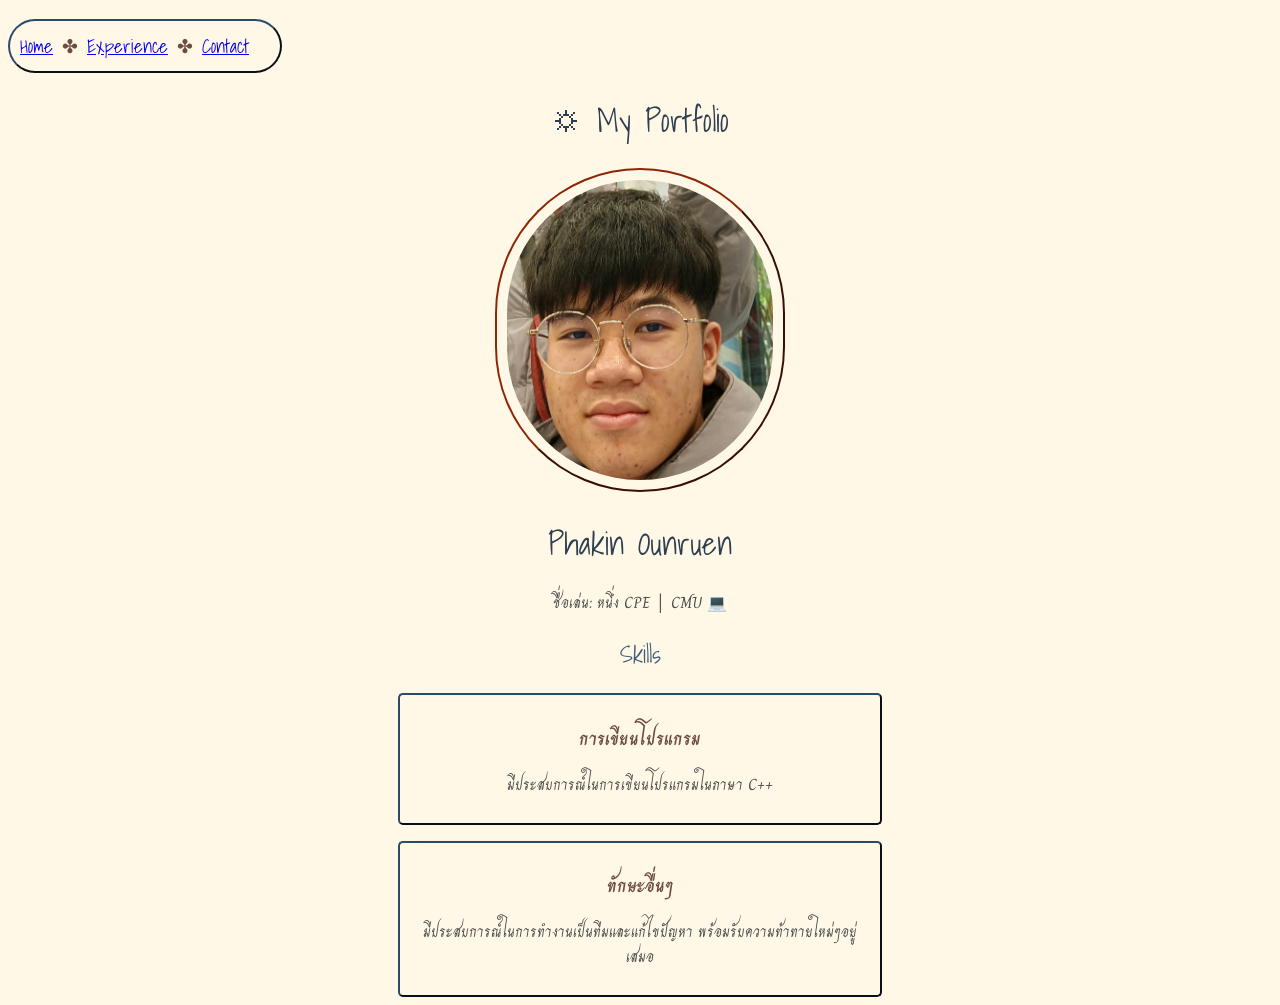
<file: index.html>
<!doctype html>
<html lang="en">
  <head>
    <meta charset="UTF-8" />
    <meta name="viewport" content="width=device-width, initial-scale=1.0" />
    <title>My Portfolio</title>
    <link rel="preconnect" href="https://fonts.googleapis.com" />
    <link rel="preconnect" href="https://fonts.gstatic.com" crossorigin />
    <link
      href="https://fonts.googleapis.com/css2?family=Charm:wght@400;700&family=Playfair+Display:ital,wght@0,400..900;1,400..900&family=Shadows+Into+Light&display=swap"
      rel="stylesheet"
    />
    <link
      href="https://fonts.googleapis.com/css2?family=Charm:wght@400;700&family=Kodchasan:ital,wght@0,200;0,300;0,400;0,500;0,600;0,700;1,200;1,300;1,400;1,500;1,600;1,700&family=Playfair+Display:ital,wght@0,400..900;1,400..900&family=Shadows+Into+Light&display=swap"
      rel="stylesheet"
    />
    <link rel="stylesheet" href="style.css" />
  </head>
  <body>
    <h3 class="engfont icon">
      <a href="index.html">Home</a>
      ✤
      <a href="experience.html">Experience</a>
      ✤
      <a href="contact.html">Contact </a>
    </h3>
    <h1 class="engfont center">⛭ My Portfolio</h1>
    <div style="text-align: center">
      <img class="profile" src="images/profile.jpg" height="300px" width="auto" />
      <h1 class="engfont">Phakin Ounruen</h1>
      <p class="thaifont">ชื่อเล่น: หนึ่ง CPE │ CMU 💻</p>
      <h2 class="engfont">Skills</h2>
      <div class="thaifont myDiv">
        <h3>การเขียนโปรแกรม</h3>
        <p>มีประสบการณ์ในการเขียนโปรแกรมในภาษา C++</p>
      </div>
      <p> </p>
      <div class="thaifont myDiv">
        <h3>ทักษะอื่นๆ</h3>
        <p>
          มีประสบการณ์ในการทำงานเป็นทีมและแก้ไขปัญหา
          พร้อมรับความท้าทายใหม่ๆอยู่เสมอ
        </p>
      </div>
    </div>
  </body>
</html>
</file>
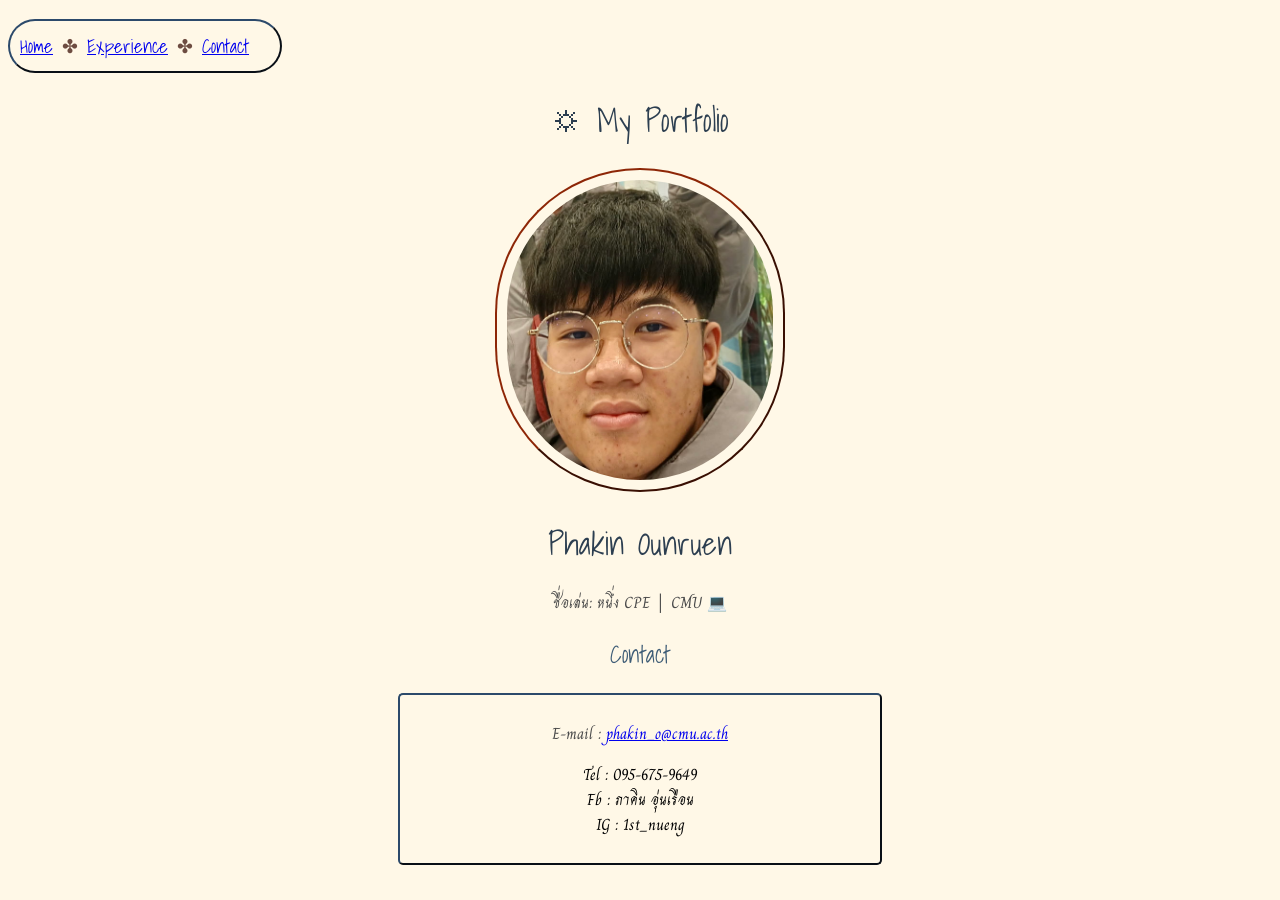
<file: contact.html>
<!doctype html>
<html lang="en">
  <head>
    <meta charset="UTF-8" />
    <meta name="viewport" content="width=device-width, initial-scale=1.0" />
    <title>Document</title>
    <link rel="preconnect" href="https://fonts.googleapis.com" />
    <link rel="preconnect" href="https://fonts.gstatic.com" crossorigin />
    <link
      href="https://fonts.googleapis.com/css2?family=Charm:wght@400;700&family=Playfair+Display:ital,wght@0,400..900;1,400..900&family=Shadows+Into+Light&display=swap"
      rel="stylesheet"
    />
    <link
      href="https://fonts.googleapis.com/css2?family=Charm:wght@400;700&family=Kodchasan:ital,wght@0,200;0,300;0,400;0,500;0,600;0,700;1,200;1,300;1,400;1,500;1,600;1,700&family=Playfair+Display:ital,wght@0,400..900;1,400..900&family=Shadows+Into+Light&display=swap"
      rel="stylesheet"
    />
    <link rel="stylesheet" href="style.css" />
  </head>
  <body>
    <h3 class="engfont icon">
      <a href="index.html">Home</a>
      ✤
      <a href="experience.html">Experience</a>
      ✤
      <a href="contact.html">Contact </a>
    </h3>
    <h1 class="engfont center">⛭ My Portfolio</h1>
    <div style="text-align: center">
      <img class="profile" src="images/profile.jpg" height="300px" width="auto" />
      <h1 class="engfont">Phakin Ounruen</h1>
      <p class="thaifont">ชื่อเล่น: หนึ่ง CPE │ CMU 💻</p>
      <h2 class="engfont">Contact</h2>
      <div class="thaifont myDiv">
        <p>E-mail : <a href="mailto:phakin_o@cmu.ac.th">phakin_o@cmu.ac.th</a> <div>Tel : 095-675-9649</div> <div>Fb : ภาคิน อุ่นเรือน</div>IG : 1st_nueng</p>
      </div>
      </div>
    </body>
</html>
</file>
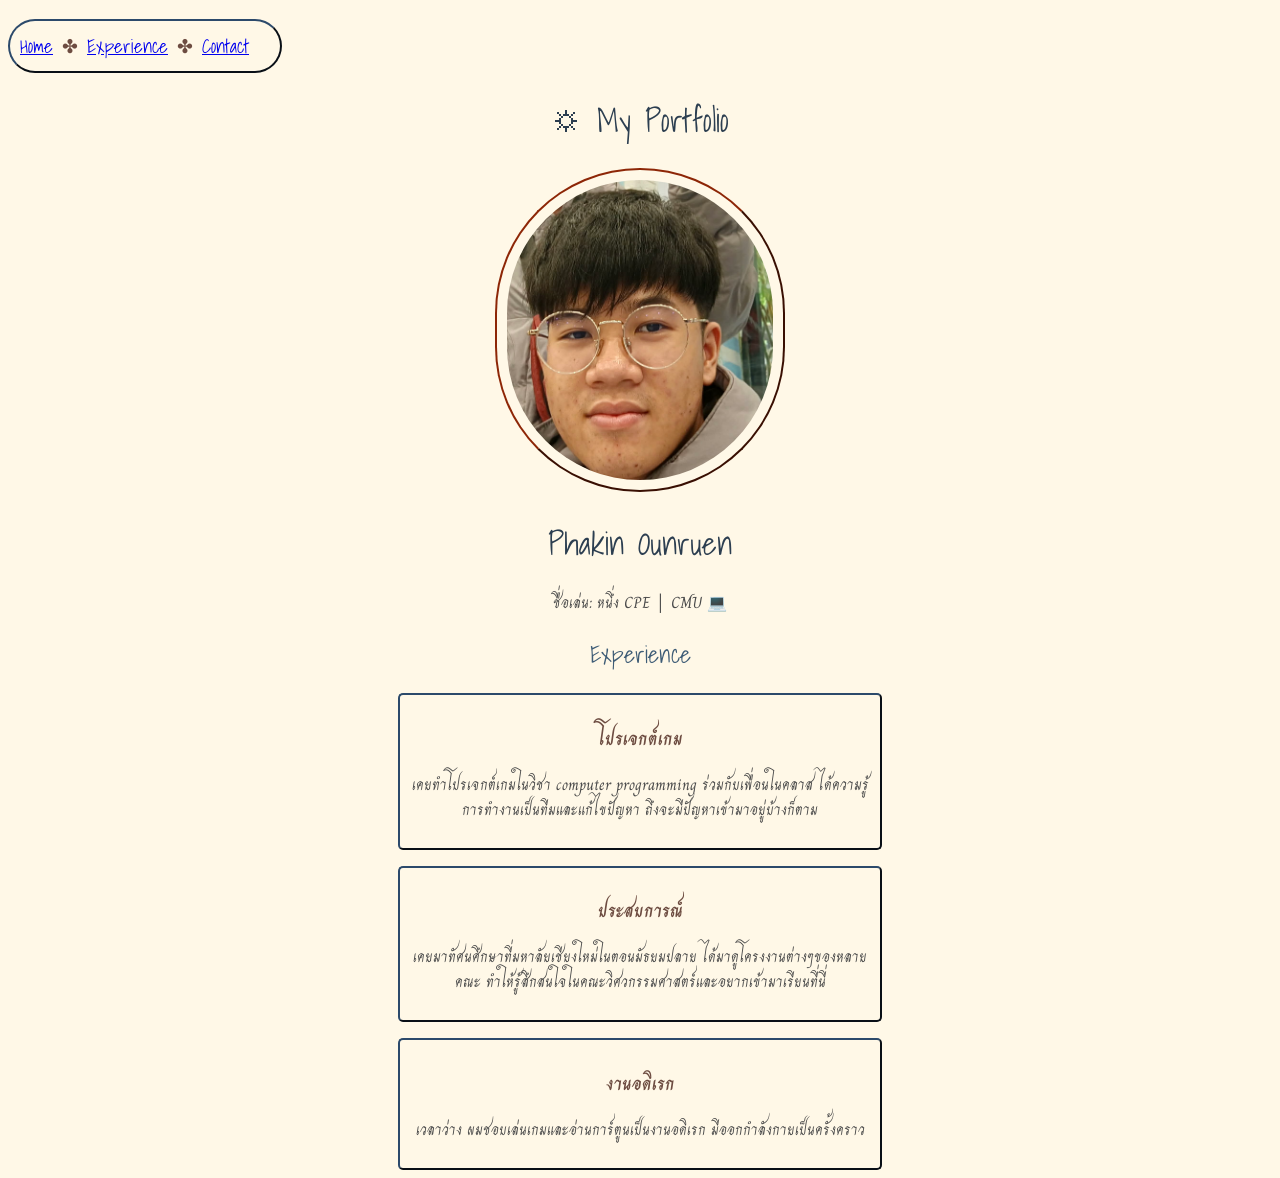
<file: experience.html>
<!doctype html>
<html lang="en">
  <head>
    <meta charset="UTF-8" />
    <meta name="viewport" content="width=device-width, initial-scale=1.0" />
    <title>Document</title>
    <link rel="preconnect" href="https://fonts.googleapis.com" />
    <link rel="preconnect" href="https://fonts.gstatic.com" crossorigin />
    <link
      href="https://fonts.googleapis.com/css2?family=Charm:wght@400;700&family=Playfair+Display:ital,wght@0,400..900;1,400..900&family=Shadows+Into+Light&display=swap"
      rel="stylesheet"
    />
    <link
      href="https://fonts.googleapis.com/css2?family=Charm:wght@400;700&family=Kodchasan:ital,wght@0,200;0,300;0,400;0,500;0,600;0,700;1,200;1,300;1,400;1,500;1,600;1,700&family=Playfair+Display:ital,wght@0,400..900;1,400..900&family=Shadows+Into+Light&display=swap"
      rel="stylesheet"
    />
    <link rel="stylesheet" href="style.css" />
  </head>
  <body>
    <h3 class="engfont icon">
      <a href="index.html">Home</a>
      ✤
      <a href="experience.html">Experience</a>
      ✤
      <a href="contact.html">Contact </a>
    </h3>
    <h1 class="engfont center">⛭ My Portfolio</h1>
    <div style="text-align: center">
      <img class="profile" src="images/profile.jpg" height="300px" width="auto" />
      <h1 class="engfont">Phakin Ounruen</h1>
      <p class="thaifont">ชื่อเล่น: หนึ่ง CPE │ CMU 💻</p>
      <h2 class="engfont">Experience</h2>
      <div class="thaifont myDiv">
        <h3>โปรเจกต์เกม</h3>
        <p>
          เคยทำโปรเจกต์เกมในวิชา computer programming ร่วมกับเพื่อนในคลาส
          ได้ความรู้ การทำงานเป็นทีมและแก้ไขปัญหา
          ถึงจะมีปัญหาเข้ามาอยู่บ้างก็ตาม
        </p>
      </div>
      <p></p>
      <div class="thaifont myDiv">
        <h3>ประสบการณ์</h3>
        <p>
          เคยมาทัศนศึกษาที่มหาลัยเชียงใหม่ในตอนมัธยมปลาย
          ได้มาดูโครงงานต่างๆของหลายคณะ
          ทำให้รู้สึกสนใจในคณะวิศวกรรมศาสตร์และอยากเข้ามาเรียนที่นี่
        </p>
      </div>
      <p></p>
      <div class="thaifont myDiv">
        <h3>งานอดิเรก</h3>
        <p>
          เวลาว่าง ผมชอบเล่นเกมและอ่านการ์ตูนเป็นงานอดิเรก
          มีออกกำลังกายเป็นครั้งคราว 
        </p>
      </div>
    </div>
  </body>
</html>
</file>
<file: style.css>
.engfont {
  font-family: "Shadows Into Light", serif;
  font-optical-sizing: auto;
  font-weight: 400;
  font-style: normal;
}

.thaifont {
  font-family: "Charm", serif;
  font-optical-sizing: auto;
  font-weight: 400;
  font-style: normal;
}

.center {
  text-align: center;
  margin-left: auto;
  margin-right: auto;
}

.myDiv {
  border: 2px outset #2c4a6b;
  text-align: center;
  width: 460px;
  padding: 10px;
  margin-left: auto;
  margin-right: auto;
  border-radius: 5px;
}

.icon {
  border: 2px outset #2c4a6b;
  width: 250px;
  padding: 10px;
  margin-bottom: 10px;
  border-radius: 30px;
}

.profile {
  border: 2px outset #8d2606;
  width: auto;
  padding: 10px;
  margin-left: auto;
  margin-right: auto;
  border-radius: 180px;
}

body {
  background-color: #fff8e7;
}
h1 {
  color: #2c3e50;
}
h2 {
  color: #3e5c76;
}
h3 {
  color: #6d4c41;
}
p {
  color: #4a4a4a;
}
</file>
